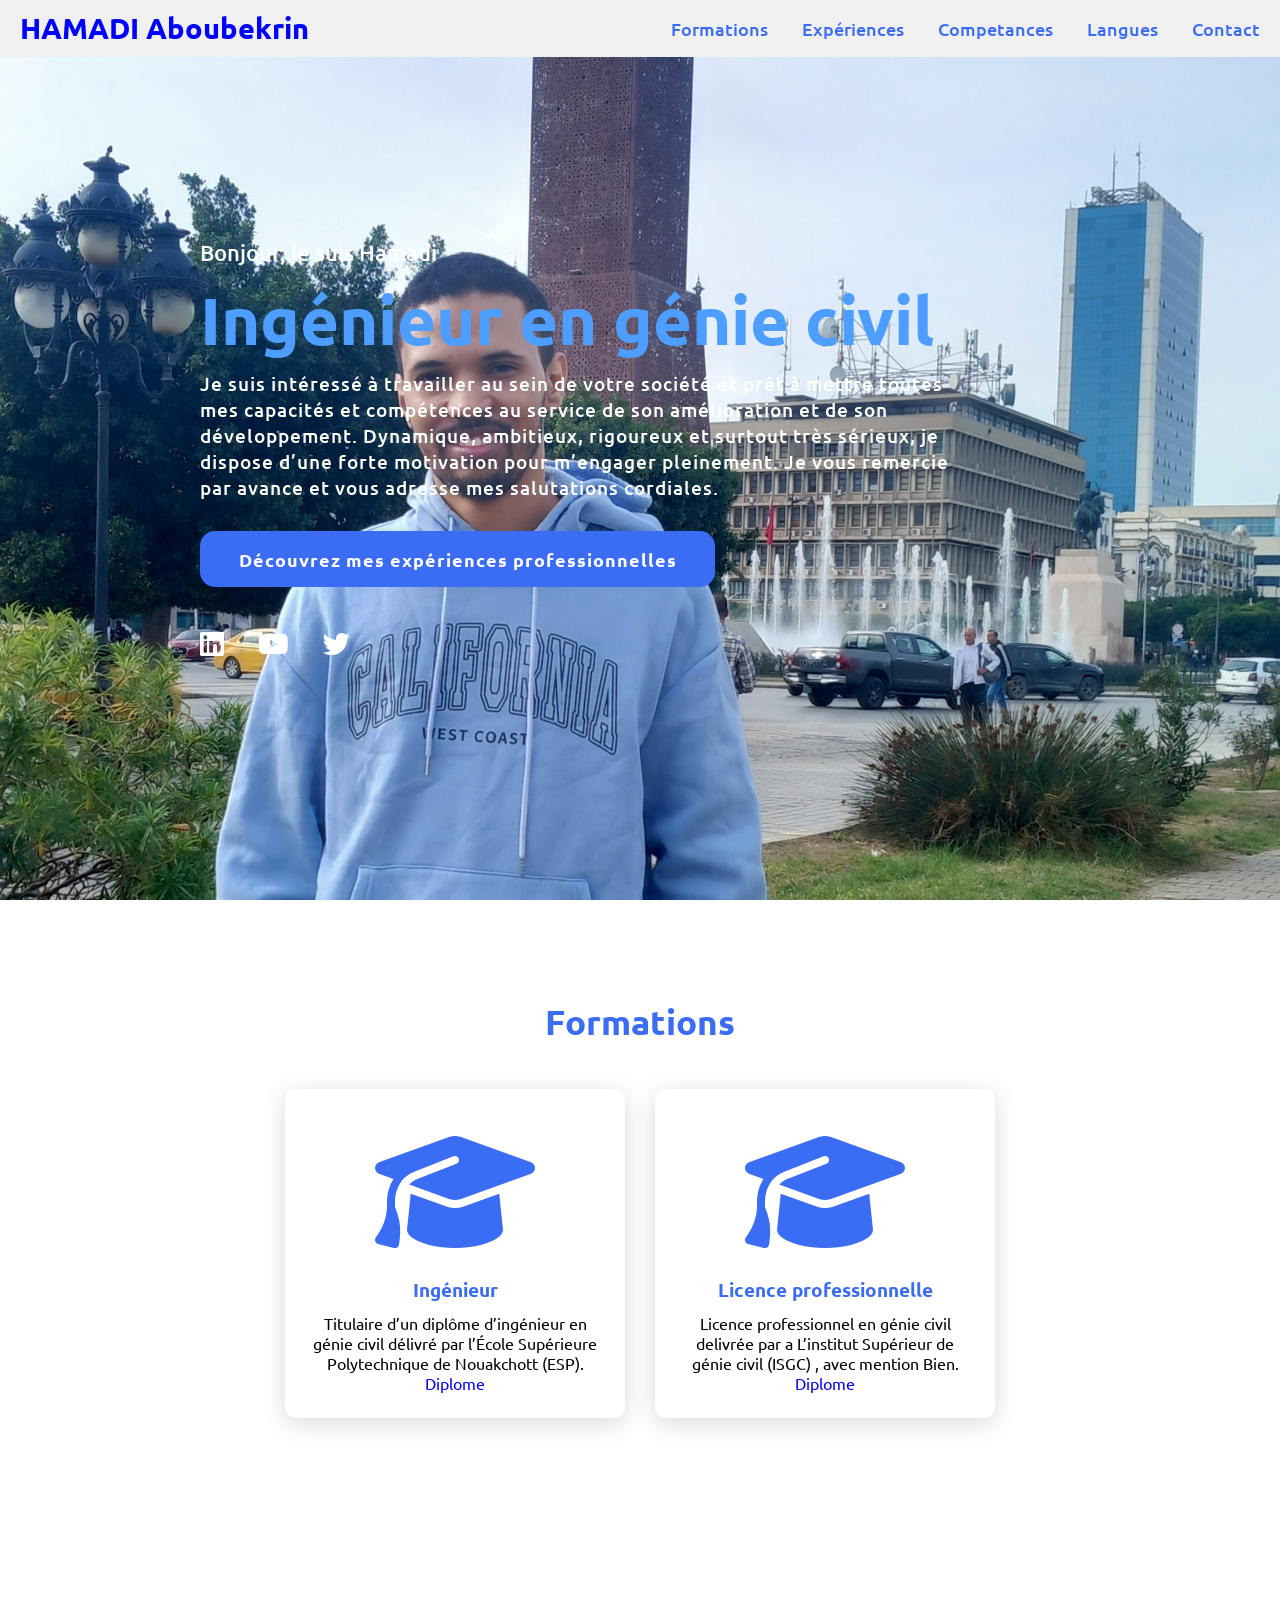
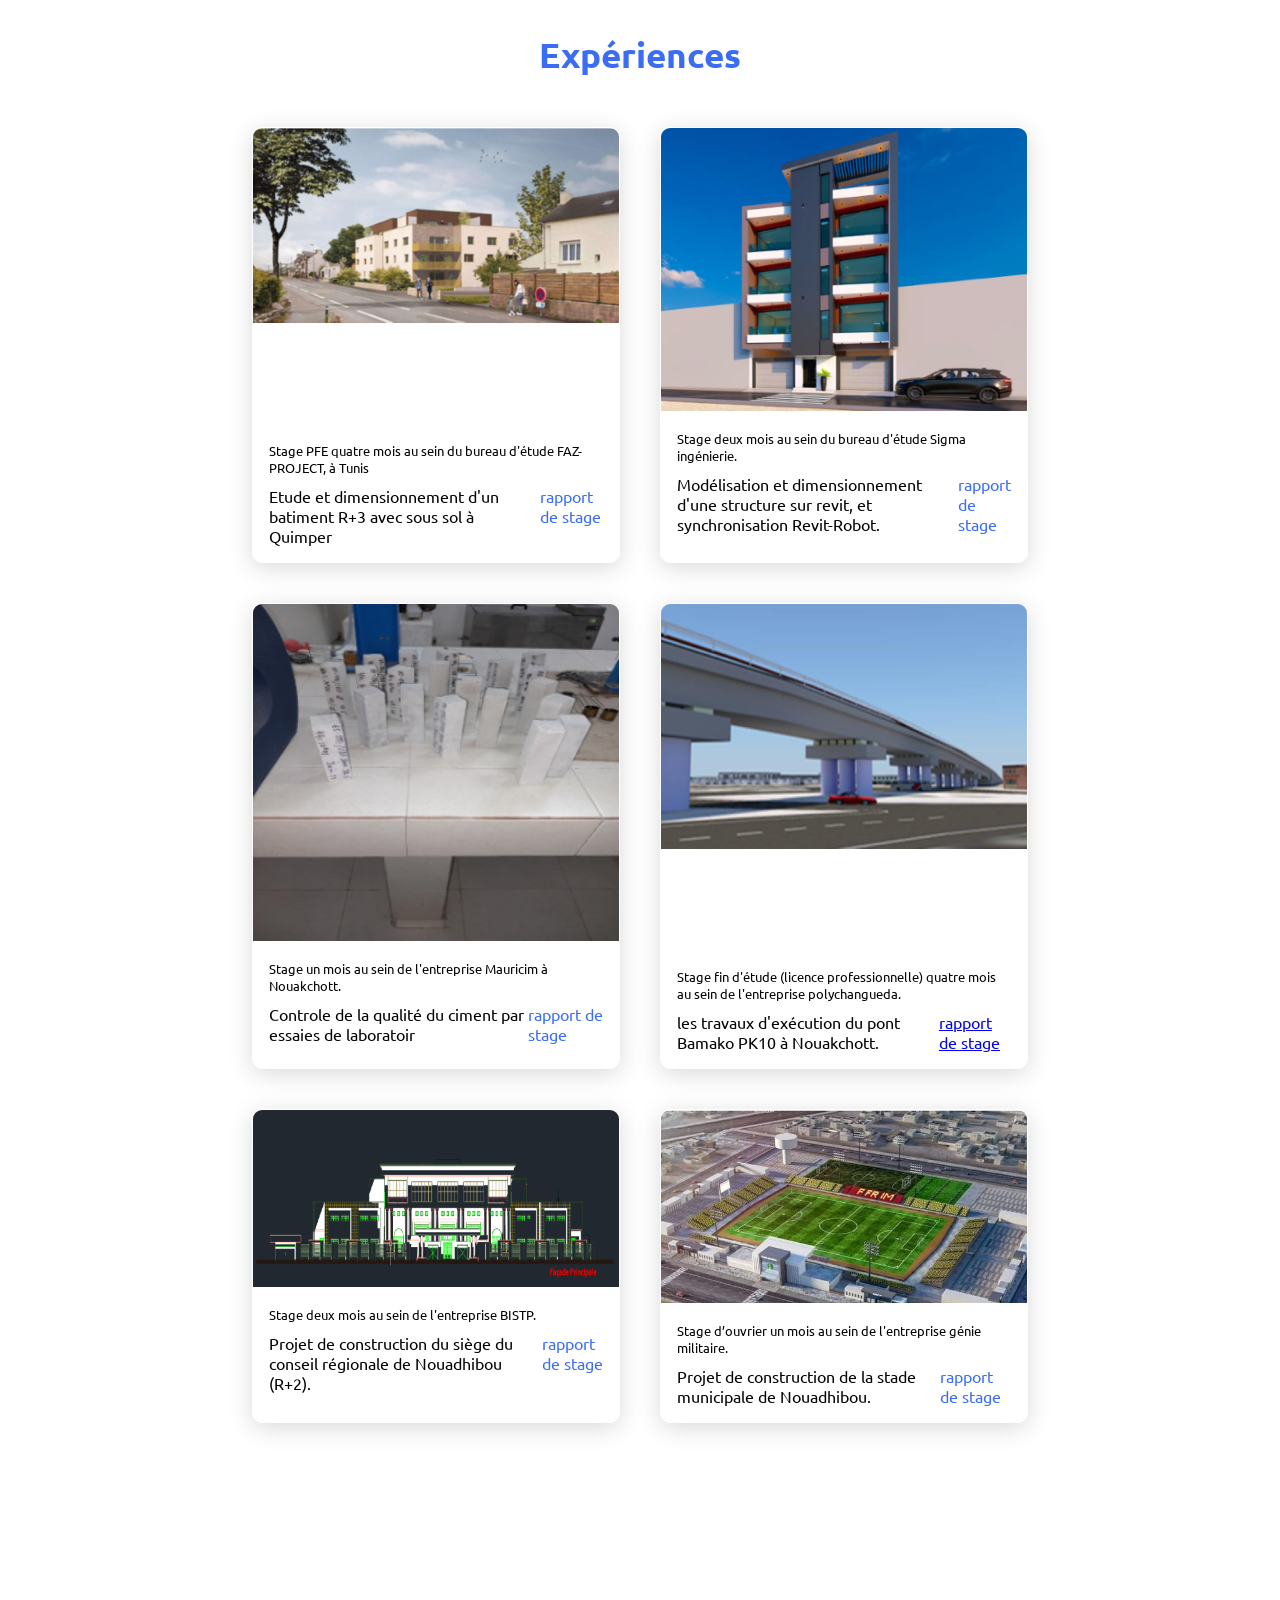
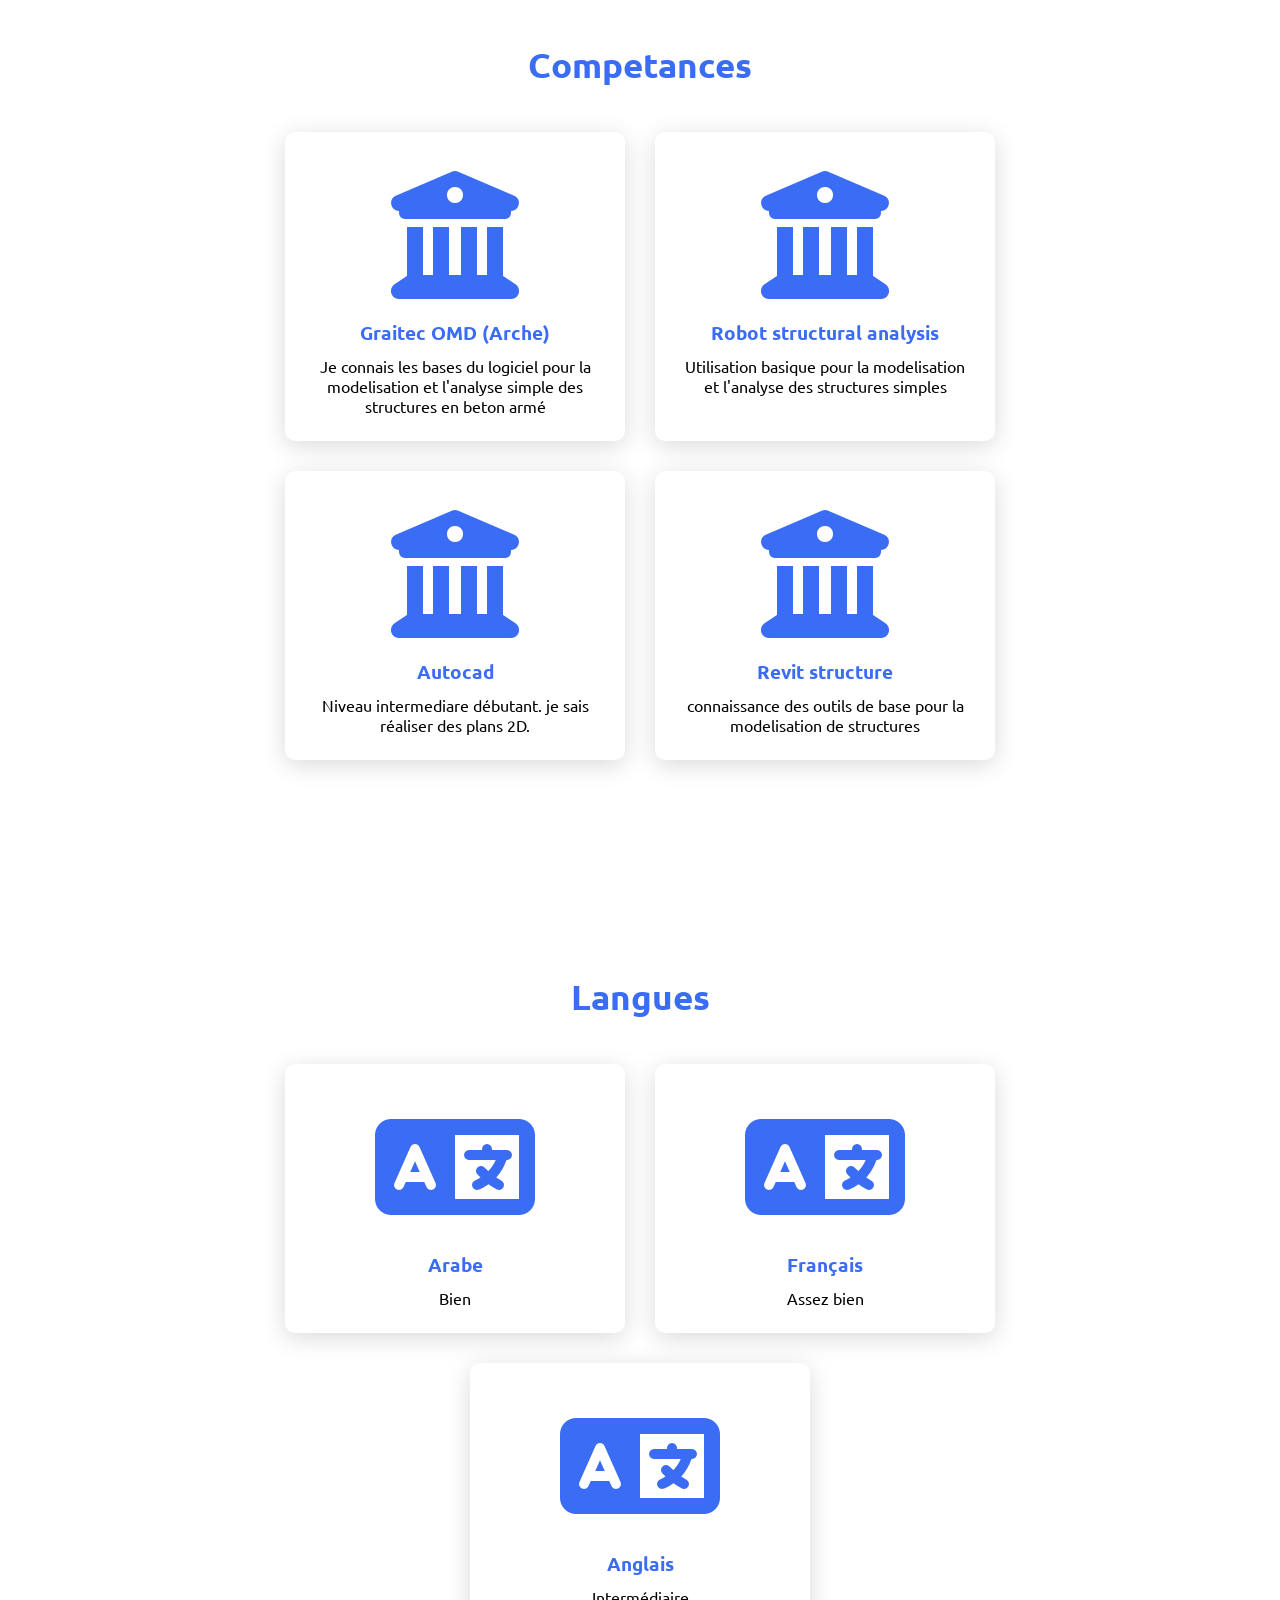
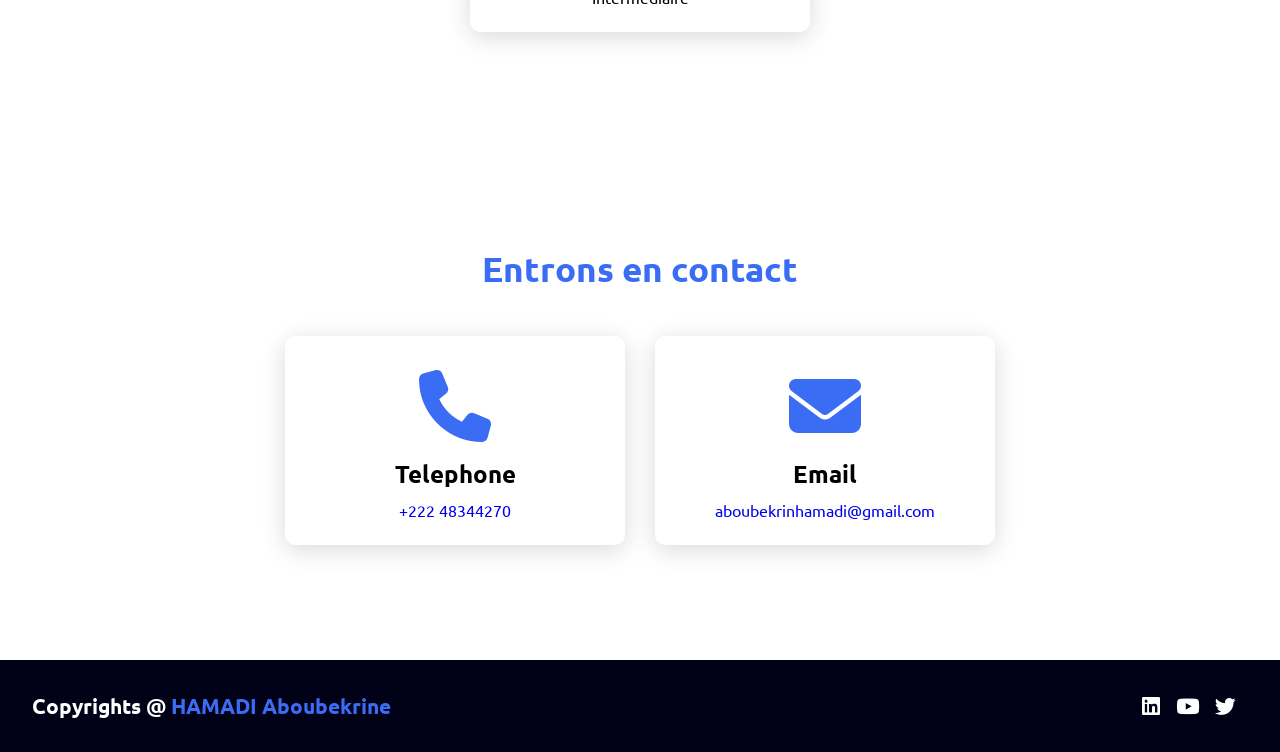
<file: index.html>
<!DOCTYPE html>

<html lang="fr">
    <head>
        <meta charset="utf-8">
        <meta name="description" content="portfolio de Aboubekrin HAMADI">
        <meta name="keywords" content=" génie civil , Ingénieur en génie civil">
        <meta name="author" content=" Aboubekrine HAMADI">
        <title> Aboubekrine hamadi portfolio, Civil Engineer </title>
        <link rel="stylesheet" type="text/css" href="style.css">
        <link rel="stylesheet" href="https://cdnjs.cloudflare.com/ajax/libs/font-awesome/6.5.1/css/all.min.css">
    </head>
    <body>
        <header>
            <a href="" class="logo">HAMADI Aboubekrin</a>
            <nav class="navigation">
                <a href="#Formations">Formations</a>
                <a href="#Expériences">Expériences</a>
                <a href="#Competances">Competances</a>
                <a href="#Langues">Langues</a>
                <a href="#Contact">Contact</a>
            </nav>
        </header>
        <section class="main">
            <div>
                <h2>Bonjour, je suis Hamadi <br> <span>Ingénieur en génie civil</span></h2>
                <h3>Je suis intéressé à travailler au sein de votre société et prêt à mettre toutes mes capacités et compétences au service de son amélioration et de son développement. Dynamique, ambitieux, rigoureux et surtout très sérieux, je dispose d’une forte motivation pour m’engager pleinement. Je vous remercie par avance et vous adresse mes salutations cordiales.</h3>
                <a href="#Expériences" class="main-btn">Découvrez mes expériences professionnelles </a>
                <div class="social-icons">
                    <a href=""><i class="fab fa-linkedin"></i></a>
                    <a href=""><i class="fab fa-youtube"></i></a>
                    <a href=""><i class="fab fa-twitter"></i></a>
                </div>
            </div>
        </section>
        <section class="cards" id="Formations">
            <h2 class="title">Formations</h2>
            <div class="content">
                <div class="card">
                    <div class="icon">
                        <i class="fa-solid fa-graduation-cap"></i>
                    </div>
                    <div class="info">
                        <h3>Ingénieur</h3>
                        <p>Titulaire d’un diplôme d’ingénieur en génie civil délivré par l’École Supérieure Polytechnique de Nouakchott (ESP).</p>
                        <a target="_blank" href="https://drive.google.com/drive/folders/12khxgl7jMOBdXuM8z1KK6DP3xPZ39bdF?usp=drive_link" class="diplome">Diplome</a>
                    </div>
                </div>
                <div class="card">
                    <div class="icon">
                        <i class="fa-solid fa-graduation-cap"></i>
                    </div>
                    <div class="info">
                        <h3>Licence professionnelle</h3>
                        <p>Licence professionnel en génie civil delivrée par a L’institut Supérieur de génie civil (ISGC) , avec mention Bien.</p>
                        <a target="_blank" href="https://drive.google.com/drive/folders/12khxgl7jMOBdXuM8z1KK6DP3xPZ39bdF?usp=drive_link" class="diplome">Diplome</a>
                    </div>
                </div>
            </div>
        </section>

        <section class="experiance" id="Expériences">
            <h2 class="title">Expériences</h2>
            <div class="content">
                <div class="experiance-card">
                    <div class="experiance-image">
                        <img src="fini2.png">
                    </div>
                    <div class="experiance-info">
                        <br>
                        <br>
                        <br>
                        <br>
                        <br>
                        <p class="experiance-categorie">Stage PFE quatre mois au sein du bureau d'étude FAZ-PROJECT, à Tunis</p>
                        
                        <strong class="experiance-title"> 
                            <span>Etude et dimensionnement d'un batiment R+3 avec sous sol à Quimper</span> 
                            <a target="_blank" href="https://drive.google.com/drive/folders/1nYWhjtS5BLuQrDSo594uH4zKA0pdKFIW?usp=drive_link" class="more-details" class="more-details" class="more-details">rapport de stage</a>
                        </strong>
                    </div>
                </div>
                <div class="experiance-card">
                    <div class="experiance-image">
                        <img src="ing2.png">
                    </div>
                    <div class="experiance-info">
                        <p class="experiance-categorie">Stage deux mois au sein du bureau d'étude Sigma ingénierie.</p>
                        <strong class="experiance-title"> 
                            <span>Modélisation et dimensionnement d'une structure sur revit, et synchronisation Revit-Robot.</span> 
                            <a target="_blank" href="https://drive.google.com/drive/folders/1MhXM1NtrEb7cS1IxVZQDhtWR-kfAhtBR?usp=drive_link" 
                             class="more-details" >rapport de stage</a>
                        </strong>
                    </div>
                </div>
                <div class="experiance-card">
                    <div class="experiance-image">
                        <img src="ing1.png">
                    </div>
                    <div class="experiance-info">
                        <p class="experiance-categorie">Stage un mois au sein de l'entreprise Mauricim à Nouakchott.</p>
                        <strong class="experiance-title"> 
                            <span>Controle de la qualité du ciment par essaies de laboratoir</span> 
                            <a target="_blank" href="https://drive.google.com/drive/folders/1cnO-4WGTNjteo4_4HZX2KdMsnQ0JjV1Q?usp=drive_link"  class="more-details">rapport de stage</a>
                        </strong>
                    </div>
                </div>
                <div class="experiance-card">
                    <div class="experiance-image">
                        <img src="fini1.png">
                    </div>
                    <div class="experiance-info">
                        <br>
                        <br>
                        <br>
                        <br>
                        <br>
                        <p class="experiance-categorie">Stage fin d'étude (licence professionnelle) quatre mois au sein de l'entreprise polychangueda.</p>
                        
                        <strong class="experiance-title"> 
                            <span>les travaux d'exécution du pont Bamako PK10 à Nouakchott.</span> 
                            <a target="_blank" href="https://drive.google.com/drive/folders/1vS6LtH5NjGnzFQ7WZECMbb-59LSRcr5l?usp=drive_link">rapport de stage</a>
                        </strong>
                    </div>
                </div>
                <div class="experiance-card">
                    <div class="experiance-image">
                        <img src="li2.png">
                    </div>
                    <div class="experiance-info">
                        <p class="experiance-categorie">Stage deux mois au sein de l'entreprise BISTP.</p>
                        <strong class="experiance-title"> 
                            <span>Projet de construction du siège du conseil régionale de Nouadhibou (R+2).</span> 
                            <a target="_blank" href="https://drive.google.com/drive/folders/18u2y3zlSThYoo9VmofvDkWcFT8rgfhZx?usp=drive_link"  class="more-details">rapport de stage</a>
                        </strong>
                    </div>
                </div>
                <div class="experiance-card">
                    <div class="experiance-image">
                        <img src="li1.png">
                    </div>
                    <div class="experiance-info">
                        <p class="experiance-categorie">Stage d’ouvrier un mois au sein de l'entreprise génie militaire.</p>
                        <strong class="experiance-title"> 
                            <span>Projet de construction de la stade municipale de Nouadhibou.</span> 
                            <a target="_blank" href="https://drive.google.com/drive/folders/1eubT7FOqne4co9U7lQvbEqEfpdcgvMQc?usp=drive_link" class="more-details">rapport de stage</a>
                        </strong>
                    </div>
                </div>
            </div>
        </section>
        <section class="cards" id="Competances">
            <h2 class="title">Competances</h2>
            <div class="content">
                <div class="card">
                    <div class="icon">
                        <i class="fa-solid fa-building-columns"></i>
                    </div>
                    <div class="info">
                        <h3>Graitec OMD (Arche)</h3>
                        <p>Je connais les bases du logiciel pour la modelisation et l'analyse simple des structures en beton armé</p>
                    </div>
                </div>
                <div class="card">
                    <div class="icon">
                        <i class="fa-solid fa-building-columns"></i>
                    </div>
                    <div class="info">
                        <h3>Robot structural analysis</h3>
                        <p>Utilisation basique pour la modelisation et l'analyse des structures simples</p>
                    </div>
                </div>
                  <div class="card">
                    <div class="icon">
                        <i class="fa-solid fa-building-columns"></i>
                    </div>
                    <div class="info">
                        <h3>Autocad</h3>
                        <p>Niveau intermediare débutant. je sais réaliser des plans 2D.</p>
                    </div>
                </div>
                  <div class="card">
                    <div class="icon">
                        <i class="fa-solid fa-building-columns"></i>
                    </div>
                    <div class="info">
                        <h3>Revit structure</h3>
                        <p>connaissance des outils de base pour la modelisation de structures</p>
                    </div>
                </div>
            </div>
        </section>
        <section class="cards" id="Langues">
            <h2 class="title">Langues</h2>
            <div class="content">
                <div class="card">
                    <div class="icon">
                        <i class="fa-solid fa-language"></i>
                    </div>
                    <div class="info">
                        <h3>Arabe</h3>
                        <p>Bien</p>
                    </div>
                </div>
                <div class="card">
                    <div class="icon">
                        <i class="fa-solid fa-language"></i>
                    </div>
                    <div class="info">
                        <h3>Français</h3>
                        <p>Assez bien</p>
                    </div>
                </div>
                  <div class="card">
                    <div class="icon">
                        <i class="fa-solid fa-language"></i>
                    </div>
                    <div class="info">
                        <h3>Anglais</h3>
                        <p>Intermédiaire</p>
                    </div>
                </div>
            </div>
        </section>

        <section class="cards contact" id="Contact">
            <h2 class="title">Entrons en contact</h2>
            <div class="content">
                <div class="card">
                    <div class="icon">
                        <i class="fas fa-phone"></i>
                    </div>
                    <div class="info">
                        <h3>Telephone</h3>
                        <p><a href="tel:+222 48344270">+222 48344270</a></p>
                    </div>
                </div>
                <div class="card">
                    <div class="icon">
                        <i class="fas fa-envelope"></i>
                    </div>
                    <div class="info">
                        <h3>Email</h3>
                        <p><a href="mailto:aboubekrinhamadi@gmail.com">aboubekrinhamadi@gmail.com</a></p>
                    </div>
                </div>
            </div>
        </section>
        <section class="footer">
            <p class="footer-title">Copyrights @ <span>HAMADI Aboubekrine</span></p>
            <div class="social-icons">
                    <a href=""><i class="fab fa-linkedin"></i></a>
                    <a href=""><i class="fab fa-youtube"></i></a>
                    <a href=""><i class="fab fa-twitter"></i></a>
                </div>
        </section>
    </body>
</html>
</file>
<file: style.css>
@import url('https://fonts.googleapis.com/css2?family=Ubuntu:ital,wght@0,500;0,700;1,400;1,500;1,700&display=swap');



*{
  font-family: "Ubuntu", sans-serif;
  padding: 0;
  margin: 0;
  box-sizing: border-box;
  scroll-behavior: smooth;
}
header{
  background-color: #f0f0f0;
  width: 100%;
  position: fixed;
  z-index: 999;
  display: flex;
  justify-content: space-between;
  align-items: center;
  padding: 10px 20px;
}
.logo{
  text-decoration: none;
  color: blue;
  font-weight: 700;
  font-size: 1.8em;
}
.logo:hover{
  color: blueviolet; 
}
.navigation a{
  color: #3a6cf4;
  text-decoration: none;
  font-size: 1.1em;
  font-weight: 500;
  padding-left: 30px;
}
.navigation a:hover{
  color: blueviolet ;  
}

section{
  padding: 100px 200px; 
}
.main{
  width: 100%;
  min-height: 100vh;
  display: flex;
  align-items: center;
  background: url(moni2.jpg);
  background-position: left center;
  background-size: cover;
  background-attachment: fixed;
}
.main h2{
  color:#fff ;
  font-size: 1.4em;
  font-weight: 500;
}
.main h2 span{
  display: inline-block;
  margin-top: 10px;
  color:#4e9eff ;
  font-size: 3em;
  font-weight: 600;
}
.main h3{
  color:#fff ;
  width: 750px;
  font-size: 1.2em;
  font-weight: 500;
  letter-spacing: 1px;
  margin-top:10px ;
  margin-bottom:30px ;
}

.main-btn{
  color:#fff ;
  background-color: #3a6cf4 ;
  text-decoration: none;
  font-size: 1.1em;
  font-weight: 600;
  display: inline-block;
  padding: 0.9375em 2.1875em;
  letter-spacing: 1px;
  border-radius: 15px;
  margin-bottom:40px ;
  transition: 0.7s ease;
}
.main-btn:hover{
  background-color: #0a49f6 ;
  transform: scale(1.1);
  
}
.social-icons a{
  color:#fff ;
 font-size: 1.7em;
 padding-right: 30px;
  
}
.title{
display: flex;
justify-content: center;
color:#3a6cf4 ;
font-size: 2.2em;
font-weight: 800;
margin-bottom:30px ;
  
}
.content{
display: flex;
justify-content: center;
flex-direction: row;
flex-wrap: wrap;
  
}
.card{
background-color: #fff;
width: 21.25em;
box-shadow: 0 5px 25px rgba(1, 1, 1, 15%);
border-radius: 10px;
padding: 25px;
margin: 15px;
transition: 0.7s ease;
  
}
.card:hover{
transform: scale(1.1);
  
}
.icon{
color:#3a6cf4 ;
font-size: 8em;
text-align: center;
  
}
.info{
text-align: center;
  
}

.info h3{
color:#3a6cf4 ;
font-size: 1.2em;
font-weight: 700;
margin: 10px;
  
}
.info .diplome{
text-decoration: none;
display: flex;
justify-content: center;
 
}
.info a:hover{
color: blueviolet; 
}
.experiance .content{
margin-top: 30px;
}
.experiance-card{
background-color: #fff;
border: 1px solid #fff;
min-height: 14em;
width: 23em;
overflow: hidden;
border-radius: 10px;
margin: 20px;
transition: 0.7s ease;
box-shadow: 0 5px 25px rgba(1, 1, 1, 15%);
}
.experiance-card:hover {
transform: scale(1.1);
}
/*.experiance-card:hover .experiance-image{
opacity: 0.9;
}*/
.experiance-image img{
width: 100%;
}
.experiance-info{
padding: 1em;
}
.experiance-categorie{
font-size: 0.8em;
color: #000;
}
.experiance-title{
display: flex;
justify-content: space-between;
/*text-transform: uppercase;*/
font-weight: 400;
margin-top: 10px;
}
.more-details{
text-decoration: none;
color: #3a6cf4;
}
.more-details:hover{
color: #601cfc;
}

.contact .icon{
font-size: 4.5em;
}
.contact .info h3{
color: #000 ;
}
.contact .info h3{
font-size: 1.5em;
}
.contact .info p a{
text-decoration: none;
}

.footer{
background-color: #000016 ;
color: #fff;
padding: 2em;
display: flex;
justify-content: space-between;
}
.footer-title{
font-size: 1.3em;
font-weight: 600;
}
.footer-title span{
color: #3a6cf4 ;
}
.footer .social-icons a{
font-size: 1.3em;
padding: 0 12px 0 0 ;
}


@media (min-width: 800px) and (max-width: 950px) {
header{
  padding: 10px 20px;
}
.logo{
  font-weight: 500;
  font-size: 1.2em;
}
.navigation a{
  font-size: 1em;
  font-weight: 500;
  padding-left: 30px;
}
section{
  padding: 100px 120px; 
}
.main h2{
  font-size: 1.4em;
  font-weight: 500;
}
.main h2 span{
  width: 590px;
  margin-top: 10px;
  font-size: 2.2em;
  font-weight: 600;
}
.main h3{
  width: 590px;
  font-size: 1em;
  font-weight: 500;
  margin-top:10px ;
  margin-bottom:30px ;
}

.main-btn{
  font-size: 1.1em;
  font-weight: 600;
  padding: 0.9375em 2.1875em;
  margin-bottom:40px ;
  
}
}
@media (min-width: 600px) and (max-width: 800px) {
header{
  padding: 10px 20px;
}
.logo{
  font-weight: 500;
  font-size: 1.1em;
}
.navigation a{
  font-size: 0.8em;
  font-weight: 500;
  padding-left:10px;
}
section{
  padding: 100px 120px; 
}
.main h2{
  font-size: 1.4em;
  font-weight: 500;
}
.main h2 span{
  width: 450px;
  margin-top: 10px;
  font-size: 1.7em;
  font-weight: 600;
}
.main h3{
  width: 450px;
  font-size: 1em;
  font-weight: 500;
  margin-top:10px ;
  margin-bottom:30px ;
}

.main-btn{
  font-size: 1em;
  font-weight: 400;
  padding: 0.9375em 2.1875em;
  margin-bottom:40px ;
  
}
.contact .title{
font-size: 30px;
}
}
@media (min-width: 400px) and (max-width: 600px) {
header{
  padding: 10px 20px;
}
.logo{
  font-weight: 600;
  font-size: 0.6em;
}
.navigation a{
  font-size: 0.5em;
  font-weight: 500;
  padding-left:8px;
}
section{
  padding: 100px 100px; 
}
.main h2{
  font-size: 1.2em;
  font-weight: 500;
}
.main h2 span{
  width: 400px;
  margin-top: 10px;
  font-size: 1.2em;
  font-weight: 600;
}
.main h3{
  width: 250px;
  font-size: 0.8em;
  font-weight: 500;
  margin-top:10px ;
  margin-bottom:30px ;
}

.main-btn{
  font-size: 0.6em;
  font-weight: 500;
  padding: 0.9375em 2.1875em;
  margin-bottom:40px ;
  
}
.contact .title{
font-size: 17px;
}
.content{
display: flex;
justify-content: left;
align-items: flex-start;
flex-direction: column;
flex-wrap: wrap;
  
}

}
</file>
